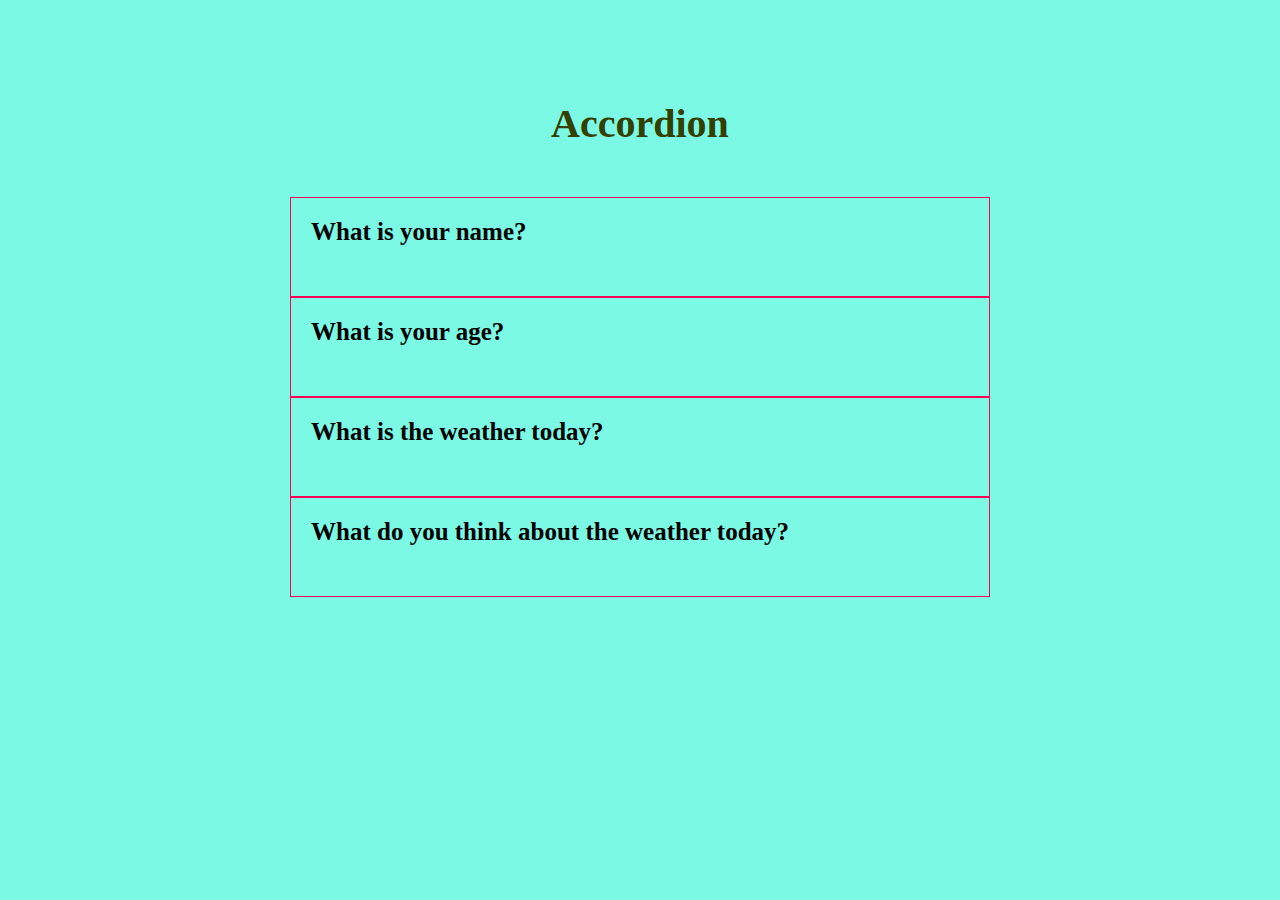
<file: Project1/index.html>
<!DOCTYPE html> 
<html>
    <head>
        <meta charset="UTF-8">
        <meta name="viewport" content="width=device-width, initial-scrale=1.0">
        <title> Project1 </title>
        <link rel="stylesheet" href="https://cdnjs.cloudflare.com/ajax/libs/font-awesome/6.6.0/css/all.min.css"
         integrity="sha512-Kc323vGBEqzTmouAECnVceyQqyqdsSiqLQISBL29aUW4U/M7pSPA/gEUZQqv1cwx4OnYxTxve5UMg5GT6L4JJg==" 
         crossorigin="anonymous" 
         referrerpolicy="no-referrer" />
        <link rel="stylesheet" href="style.css">
    </head>
    <body>
        <section class="section">
            <div class="container">
                <h1>Accordion</h1>
                <div class="accordion"></div>
            </div>
        </section>
        <script src="main.js"></script>
    </body>
</html>
</file>
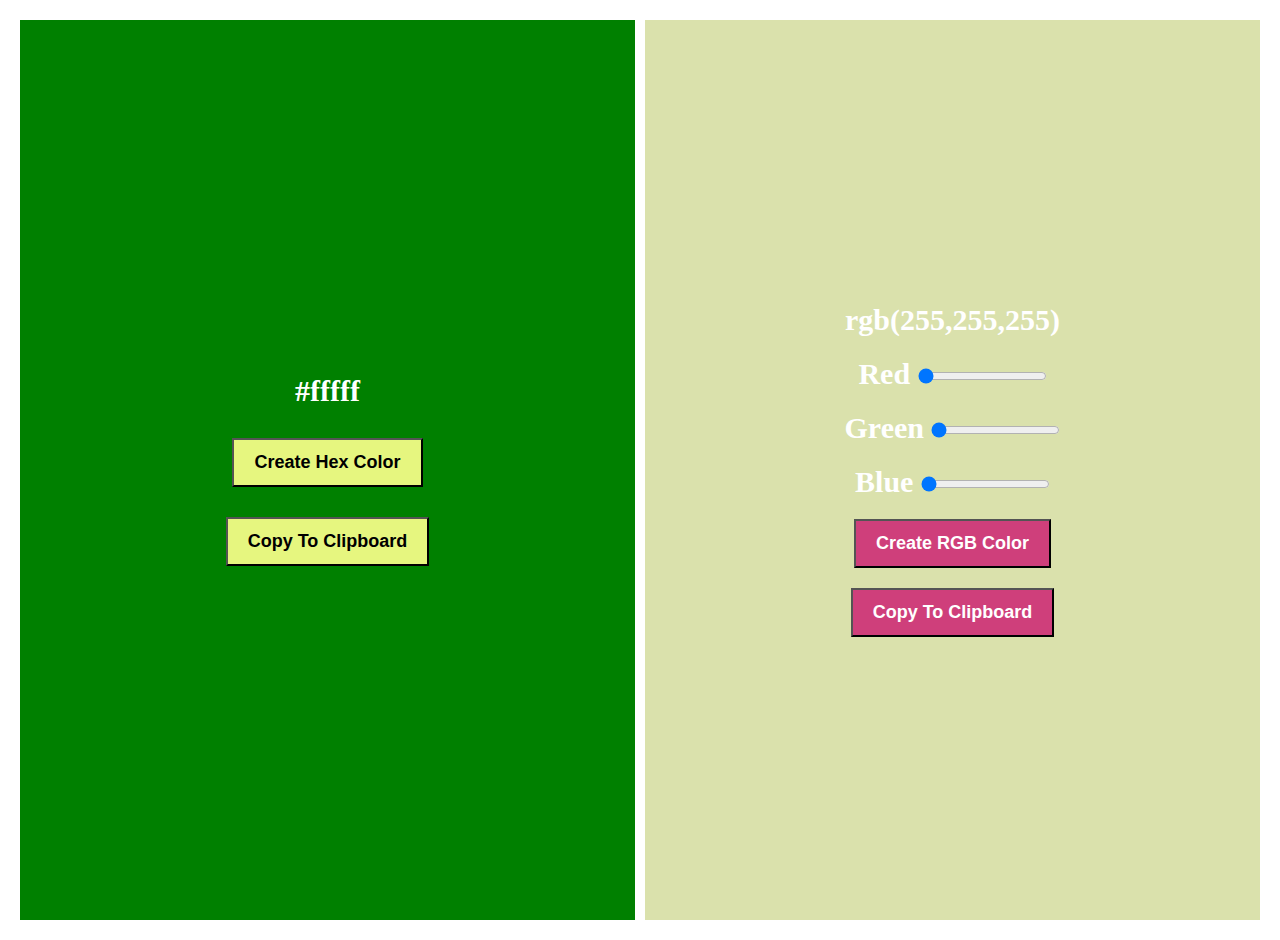
<file: Project2/index.html>
<!DOCTYPE html>
<html lang="en">
<head>
    <meta charset="UTF-8">
    <meta name="viewport" content="width=device-width, initial-scale=1.0">
    <title>Project2</title>
    <link rel="stylesheet" href="style.css">
</head>
<body>
    <div class="random-color-generator-container">
        <div class="hex-color-container">
            <p class="hex-color-value">#fffff</p>
            <button class="hex-btn">Create Hex Color</button>
            <button class="hex-copy-color" > Copy To Clipboard</button>
        </div>
        <div class="rgb-color-container">
            <p class="rgb-color-value">rgb(255,255,255)</p>
            <div>
                <label for="red">Red</label>
            <input type="range" min="0" max="255" value="0" id="red">
            </div>
            <div>
                <label for="green">Green</label>
                <input type="range" min="0" max="255" value="0" id="green">
            </div>
            <div>
                <label for="blue">Blue</label>
                <input type="range" min="0" max="255" value="0" id="blue">
            </div>
            <button class="rgb-btn"> Create RGB Color </button>
            <button class="rgb-copy-color"> Copy To Clipboard</button>
        </div>
    </div>
    <script src="main.js"></script>
</body>
</html>
</file>
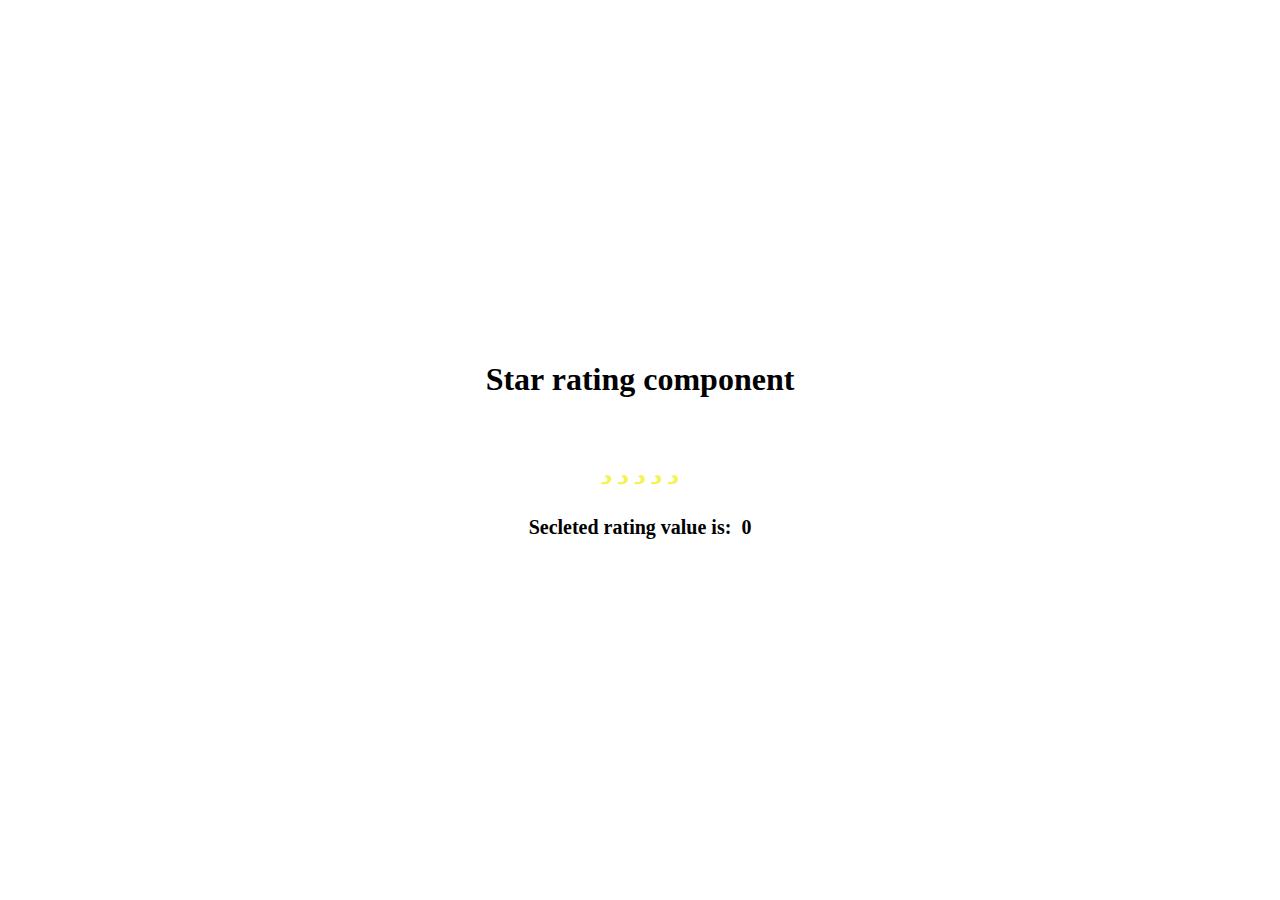
<file: Project3/index.html>
<!-- // 2/8/2024 -->
<!DOCTYPE html>
<html lang="en">
<head>
    <meta charset="UTF-8">
    <meta name="viewport" content="width=device-width, initial-scale=1.0">
    <title>Project 3</title>
    <link rel="stylesheet" href="https://cdnjs.cloudflare.com/ajax/libs/font-awesome/6.6.0/css/all.min.css"
         integrity="sha512-Kc323vGBEqzTmouAECnVceyQqyqdsSiqLQISBL29aUW4U/M7pSPA/gEUZQqv1cwx4OnYxTxve5UMg5GT6L4JJg==" 
         crossorigin="anonymous" 
         referrerpolicy="no-referrer" />
         <link rel="stylesheet" href="style.css">
</head>
<body>

    <div class="container">
        <h1> Star rating component </h1>
        <div class="star-rating-container">
            <i class="fa fa-star-o"></i>
            <i class="fa fa-star-o"></i>
            <i class="fa fa-star-o"></i>
            <i class="fa fa-star-o"></i>
            <i class="fa fa-star-o"></i>
        </div>
        <div class="selected-rating-container">
            <p>Secleted rating value is:</p>
            <p class="selected-rating-value">0</p>
        </div>
    </div>
    
    <script src="main.js"></script>
</body>
</html>
</file>
<file: Project1/style.css>
*{
    margin: 0;
    padding: 0;
    box-sizing: border-box;
}

body{
    background-color: #7cf9e5;

}
.section{
    min-height: 100vh;
    padding-top: 100px;
}
.container{
    max-width: 1440px;
    margin-left: auto ;
    margin-right: auto;
    padding-left:20px ;
    padding-right: 20px;
}
h1 {
    font-size: 40px;
    margin-bottom: 50px;
    color: rgb(52,63,2);
    text-align: center;
}
.accordion{
    max-width:700px;
    margin:auto;
}
.accordion_item {
    border: 1px solid rgb(255, 0, 85);
    padding: 20px;

}
.accordion_title{
    display: flex;
    align-items: center;
    gap: 10px;
    padding-bottom:  30px;
}
.accordion_title h3{
    flex:1;
    font-size: 25px;
}
.accordion_title i{
    font-size: 30px;
    cursor: pointer;

}
.accordion_content{
    display: none;

}
.accordion_title.active + .accordion_content{
    display: block;
    padding-top: 20px;
}
.accordion_content p{
    font-size: 20px;
    color: rgb(117,49,0);
}
.accordion_title.active i{
    transform: rotate(180deg);
}
.accordion_title.active{
    border-bottom: 2px solid red;
}
</file>
<file: Project2/style.css>
*{
    padding: 0;
    margin: 0;
    box-sizing: border-box;
}
body{
    padding: 20px;
    font-size:20px;

}
.random-color-generator-container{
    display:flex;
    gap:10px;

}
.hex-color-container, .rgb-color-container{
    
    min-height: 100vh;
    flex:1;

}
.hex-color-container button{
    padding:12px 20px;
    cursor: pointer;
    font-size: 18px;
    font-weight: bold;
    background-color: rgb(230,246,127);
}
.rgb-color-container{
    display: flex;
    flex-direction: column;
    gap:20px;
}
.hex-color-container{
    background-color: green;
    padding:20px;
    display: flex;
    justify-content: center;
    align-items: center;
    flex-direction: column;
    gap:30px;

}
.hex-color-value{
    font-size:30px;
    font-weight: bold;
    color: #fff;
}
.rgb-color-container{
    background-color: rgb(218, 225, 172);
    padding:20px;
    display: flex;
    justify-content: center;
    align-items: center;
}
.rgb-color-container button{
    padding:12px 20px;
    cursor: pointer;
    font-size: 18px;
    font-weight: bold;
    background-color: rgb(207, 63, 123);
    color: #fff;
}
.rgb-color-container{
    font-size:30px;
    font-weight: bold;
    color: #fff;
}
</file>
<file: Project3/style.css>
*{
    margin: 0;
    padding: 0;
    box-sizing: border-box;
}

body{
    padding: 15px;
    text-align: center;
}
.container{
    position: absolute;
    width: 100%;
    top: 50%;
    left: 50%;
    transform: translate(-50%, -50%);
}
.star-rating-container{
    display:flex;
    justify-content: center;
    align-items: center;
    margin-top: 30px;
    margin-bottom: 30px;

}
.fa-star-o::before{
    content:'\f006';
    font-size: 50px;
}
.selected-rating-container{
    display: flex;
    gap: 10px;
    justify-content: center;
    
}
.selected-rating-container p{
    font-size: 20px;
    font-weight: bold;
}
.fa-star:hover{
    cursor: pointer;
}
.fa-star-o::before{
    content:'\f005';
    color: rgb(243, 243, 83);
    font-size: 50px;
}
</file>
